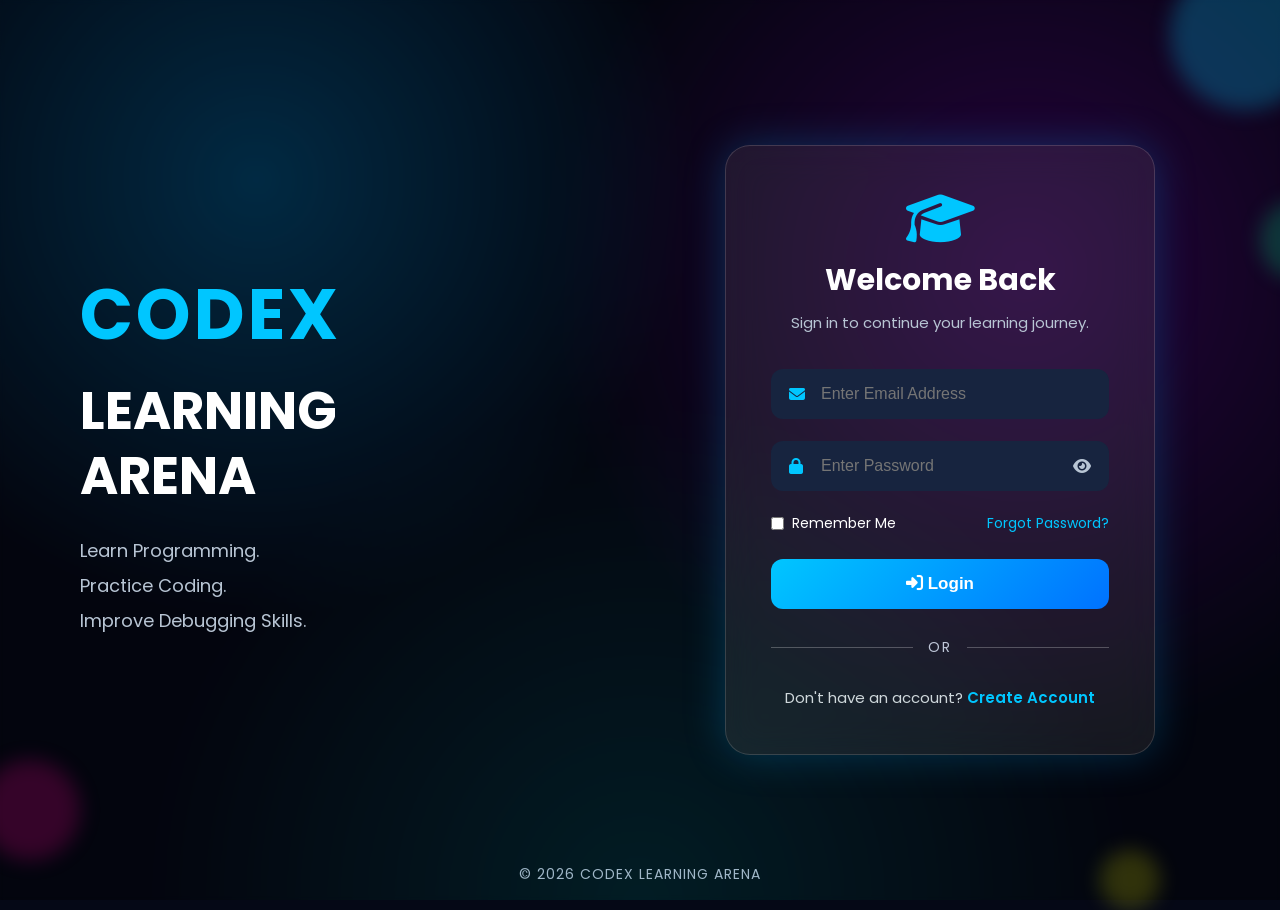
<file: login.html>
<!DOCTYPE html>
<html lang="en">

<head>

    <meta charset="UTF-8">
    <meta name="viewport" content="width=device-width, initial-scale=1.0">

    <title>CODEX LEARNING ARENA | Login</title>

    <link rel="stylesheet" href="login.css">

    <!-- Google Font -->
    <link href="https://fonts.googleapis.com/css2?family=Poppins:wght@300;400;500;600;700&display=swap"
        rel="stylesheet">

    <!-- Font Awesome -->
    <link rel="stylesheet" href="https://cdnjs.cloudflare.com/ajax/libs/font-awesome/6.7.2/css/all.min.css">

</head>

<body>

    <!-- Background -->
    <div class="background"></div>

    <!-- Dark Overlay -->
    <div class="overlay"></div>

    <!-- Main Container -->
    <div class="container">

        <!-- LEFT SIDE -->
        <div class="left-panel">

            <h1>CODEX</h1>

            <h2>LEARNING<br>ARENA</h2>

            <p>
                Learn Programming.<br>
                Practice Coding.<br>
                Improve Debugging Skills.
            </p>

        </div>

        <!-- RIGHT SIDE -->
        <div class="right-panel">
            <!-- Login Card -->

            <div class="login-card" id="loginArea">

                <div class="logo">

                    <i class="fa-solid fa-graduation-cap"></i>

                    <h2>Welcome Back</h2>

                    <p>Sign in to continue your learning journey.</p>

                </div>

                <!-- Email -->

                <div class="input-box">

                    <i class="fa-solid fa-envelope"></i>

                    <input type="email" id="email" placeholder="Enter Email Address" autocomplete="email" required>

                </div>

                <!-- Password -->

                <div class="input-box">

                    <i class="fa-solid fa-lock"></i>

                    <input type="password" id="password" placeholder="Enter Password" autocomplete="current-password"
                        required>

                    <i class="fa-solid fa-eye" id="togglePassword" onclick="togglePassword()"></i>

                </div>

                <!-- Remember -->

                <div class="remember">

                    <label>

                        <input type="checkbox" id="rememberMe">

                        Remember Me

                    </label>

                    <a href="javascript:void(0)">
                        Forgot Password?
                    </a>

                </div>

                <!-- Login Button -->

                <button class="login-btn" onclick="loginUser()">

                    <i class="fa-solid fa-right-to-bracket"></i>

                    Login

                </button>

                <!-- Divider -->

                <div class="divider">

                    <span>OR</span>

                </div>

                <!-- Create Account -->

                <div class="register">

                    Don't have an account?

                    <a href="javascript:void(0)" onclick="openRegister()">

                        Create Account 

                    </a>

                </div>

            </div>

        </div>
        <!-- Floating Glow Effects -->

        <div class="circle circle1"></div>

        <div class="circle circle2"></div>

        <div class="circle circle3"></div>

        <div class="circle circle4"></div>

        <!-- Bottom Text -->

      

    </div>
    <!-- End Right Panel -->


    </div>
    <!-- End Container -->


    <!-- Loader -->

    <div id="loader">

        <div class="loader-circle"></div>

    </div>


    <!-- Background Music (Optional) -->

    <!-- <audio id="clickSound">

        <source src="assets/click.mp3" type="audio/mpeg">

    </audio> -->


    <!-- JavaScript -->

    <script src="data/login.js"></script>
    <!-- Create Account Modal -->

    <div id="registerModal" class="modal">

        <div class="modal-content">

            <span class="close" onclick="closeRegister()">
                &times;
            </span>

            <h2>Create Account</h2>

            <input type="text" id="newUsername" placeholder="Full Name">

            <input type="email" id="newEmail" placeholder="Email Address">

            <input type="password" id="newPassword" placeholder="Password">

            <button class="register-btn" onclick="createAccount()">

                Create Account

            </button>

        </div>

    </div>


    <footer>

        <p>

            © 2026 CODEX LEARNING ARENA

        </p>

    </footer>

</body>

</html>
</file>
<file: login.css>
/* ==========================================
   CODEX LEARNING ARENA
   LOGIN PAGE
========================================== */

* {
    margin: 0;
    padding: 0;
    box-sizing: border-box;
}

body {

    font-family: 'Poppins', sans-serif;

    background: #050816;

    overflow: hidden;

    height: 100vh;

    display: flex;

    justify-content: center;

    align-items: center;

    color: #fff;

}

/* ========================= */

.background {

    position: fixed;

    inset: 0;

    background:

        radial-gradient(circle at 20% 20%,
            rgba(0, 170, 255, .35),
            transparent 35%),

        radial-gradient(circle at 80% 30%,
            rgba(180, 0, 255, .30),
            transparent 40%),

        radial-gradient(circle at bottom,
            rgba(0, 255, 255, .15),
            transparent 45%),

        #050816;

    animation: bgMove 15s linear infinite;

    z-index: -3;

}

@keyframes bgMove {

    0% {

        transform: scale(1);

    }

    50% {

        transform: scale(1.08);

    }

    100% {

        transform: scale(1);

    }

}

/* ========================= */

.overlay {

    position: fixed;

    inset: 0;

    background:

        rgba(0, 0, 0, .35);

    z-index: -2;

    backdrop-filter: blur(2px);

}

/* ========================= */

.container {

    width: 1200px;

    max-width: 95%;

    height: 700px;

    display: flex;

    justify-content: space-between;

    align-items: center;

}

/* ========================= */

.left-panel {

    width: 45%;

    padding: 40px;

}

.left-panel h1 {

    font-size: 70px;

    font-weight: 700;

    color: #00c6ff;

    letter-spacing: 3px;

}

.left-panel h2 {

    font-size: 52px;

    margin-top: 10px;

    line-height: 65px;

}

.left-panel p {

    margin-top: 25px;

    font-size: 18px;

    color: #b8c5d4;

    line-height: 35px;

}

/* ========================= */

.right-panel {

    width: 50%;

    display: flex;

    justify-content: center;

    align-items: center;

    position: relative;

}

/* ==========================================
   LOGIN CARD
========================================== */

.login-card {

    width: 430px;

    background: rgba(255, 255, 255, .08);

    border: 1px solid rgba(255, 255, 255, .15);

    backdrop-filter: blur(18px);

    border-radius: 25px;

    padding: 45px;

    box-shadow:
        0 0 40px rgba(0, 170, 255, .25);

    transition: .4s;

}

.login-card:hover {

    transform: translateY(-8px);

    box-shadow:
        0 0 60px rgba(0, 170, 255, .45);

}

/* ========================== */

.logo {

    text-align: center;

    margin-bottom: 35px;

}

.logo i {

    font-size: 55px;

    color: #00c6ff;

    margin-bottom: 12px;

}

.logo h2 {

    font-size: 30px;

    margin-bottom: 8px;

}

.logo p {

    color: #b8c5d4;

    font-size: 15px;

}

/* ========================== */

.input-box {

    position: relative;

    margin-bottom: 22px;

}

.input-box input {

    width: 100%;

    padding: 16px 50px;

    border: none;

    outline: none;

    border-radius: 12px;

    background: #17243f;

    color: #fff;

    font-size: 16px;

    transition: .3s;

}

.input-box input:focus {

    border: 2px solid #00c6ff;

    box-shadow:
        0 0 15px rgba(0, 198, 255, .4);

}

.input-box i:first-child {

    position: absolute;

    left: 18px;

    top: 50%;

    transform: translateY(-50%);

    color: #00c6ff;

}

#togglePassword {

    position: absolute;

    right: 18px;

    top: 50%;

    transform: translateY(-50%);

    cursor: pointer;

    color: #b8c5d4;

}

/* ========================== */

.remember {

    display: flex;

    justify-content: space-between;

    align-items: center;

    margin-bottom: 25px;

    font-size: 14px;

}

.remember label {

    display: flex;

    gap: 8px;

    align-items: center;

}

.remember a {

    color: #00c6ff;

    text-decoration: none;

}

.remember a:hover {

    text-decoration: underline;

}

/* ========================== */

.login-btn {

    width: 100%;

    padding: 15px;

    border: none;

    border-radius: 12px;

    background: linear-gradient(135deg, #00c6ff, #0072ff);

    color: #fff;

    font-size: 17px;

    font-weight: 600;

    cursor: pointer;

    transition: .35s;

}

.login-btn:hover {

    transform: translateY(-3px);

    box-shadow:
        0 10px 25px rgba(0, 198, 255, .4);

}

/* ==========================================
   DIVIDER
========================================== */

.divider {

    display: flex;

    align-items: center;

    justify-content: center;

    margin: 28px 0;

}

.divider::before,
.divider::after {

    content: "";

    flex: 1;

    height: 1px;

    background: rgba(255, 255, 255, .25);

}

.divider span {

    margin: 0 15px;

    color: #bfc7d8;

    font-size: 14px;

    letter-spacing: 2px;

}

/* ==========================================
   SOCIAL LOGIN
========================================== */

.social-login {

    display: flex;

    justify-content: center;

    gap: 20px;

    margin-bottom: 25px;

}

.social-login button {

    width: 55px;

    height: 55px;

    border: none;

    border-radius: 50%;

    background: #17243f;

    color: white;

    font-size: 22px;

    cursor: pointer;

    transition: .35s;

}

.social-login button:hover {

    background: #00c6ff;

    transform: translateY(-8px) rotate(360deg);

    box-shadow: 0 0 20px rgba(0, 198, 255, .6);

}

/* ==========================================
   REGISTER
========================================== */

.register {

    text-align: center;

    font-size: 15px;

    color: #cfd8dc;

}

.register a {

    color: #00c6ff;

    text-decoration: none;

    font-weight: 600;

}

.register a:hover {

    text-decoration: underline;

}

/* ==========================================
   FLOATING CIRCLES
========================================== */

.circle {

    position: absolute;

    border-radius: 50%;

    filter: blur(10px);

    animation: float 6s ease-in-out infinite;

}

.circle1 {

    width: 150px;

    height: 150px;

    background: rgba(0, 198, 255, .25);

    top: -40px;

    right: -40px;

}

.circle2 {

    width: 100px;

    height: 100px;

    background: rgba(255, 0, 150, .20);

    bottom: 40px;

    left: -20px;

    animation-delay: 1s;

}

.circle3 {

    width: 80px;

    height: 80px;

    background: rgba(0, 255, 150, .20);

    top: 200px;

    right: -60px;

    animation-delay: 2s;

}

.circle4 {

    width: 60px;

    height: 60px;

    background: rgba(255, 255, 0, .18);

    bottom: -10px;

    right: 120px;

    animation-delay: 3s;

}

@keyframes float {

    0% {

        transform: translateY(0px);

    }

    50% {

        transform: translateY(-20px);

    }

    100% {

        transform: translateY(0px);

    }

}

/* ==========================================
   FOOTER TEXT
========================================== */

.footer-text {

    position: absolute;

    bottom: -80px;

    left: 50%;

    transform: translateX(-50%);

    text-align: center;

}

.footer-text h3 {

    color: #00c6ff;

    letter-spacing: 2px;

    margin-bottom: 8px;

}

.footer-text p {

    color: #9fb0c3;

    font-size: 14px;

}

/* ==========================================
   REGISTER MODAL
========================================== */

.modal {

    display: none;

    position: fixed;

    inset: 0;

    background: rgba(0, 0, 0, .75);

    justify-content: center;

    align-items: center;

    z-index: 999;

}

.modal-content {

    width: 420px;

    background: #10182b;

    border-radius: 20px;

    padding: 35px;

    box-shadow: 0 0 40px rgba(0, 198, 255, .35);

    animation: popup .4s ease;

}

@keyframes popup {

    from {

        opacity: 0;

        transform: scale(.8);

    }

    to {

        opacity: 1;

        transform: scale(1);

    }

}

.modal-content h2 {

    text-align: center;

    margin-bottom: 25px;

    color: #00c6ff;

}

.modal-content input {

    width: 100%;

    padding: 15px;

    margin-bottom: 18px;

    border: none;

    outline: none;

    border-radius: 12px;

    background: #17243f;

    color: white;

    font-size: 15px;

}

.modal-content input:focus {

    border: 2px solid #00c6ff;

}

.register-btn {

    width: 100%;

    padding: 15px;

    border: none;

    border-radius: 12px;

    background: #00c6ff;

    color: white;

    cursor: pointer;

    font-size: 17px;

    transition: .3s;

}

.register-btn:hover {

    background: #0095ff;

}

.close {

    float: right;

    font-size: 28px;

    cursor: pointer;

    color: white;

}

/* ==========================================
   LOADER
========================================== */

#loader {

    display: none;

    position: fixed;

    inset: 0;

    background: #050816;

    justify-content: center;

    align-items: center;

    z-index: 9999;

}

.loader-circle {

    width: 80px;

    height: 80px;

    border: 8px solid rgba(255, 255, 255, .2);

    border-top: 8px solid #00c6ff;

    border-radius: 50%;

    animation: spin 1s linear infinite;

}

@keyframes spin {

    100% {

        transform: rotate(360deg);

    }

}

/* ==========================================
   FOOTER
========================================== */

footer {

    position: fixed;

    bottom: 15px;

    left: 50%;

    transform: translateX(-50%);

    color: #a0b7c8;

    font-size: 14px;

    letter-spacing: 1px;

}

/* ==========================================
   RESPONSIVE
========================================== */

@media(max-width:992px) {

    .container {

        flex-direction: column;

        justify-content: center;

        gap: 40px;

        height: auto;

        padding: 40px 20px;

    }

    .left-panel {

        width: 100%;

        text-align: center;

    }

    .left-panel h1 {

        font-size: 48px;

    }

    .left-panel h2 {

        font-size: 34px;

        line-height: 45px;

    }

    .right-panel {

        width: 100%;

    }

    .login-card {

        width: 100%;

        max-width: 430px;

    }

}

@media(max-width:600px) {

    .left-panel h1 {

        font-size: 36px;

    }

    .left-panel h2 {

        font-size: 26px;

        line-height: 36px;

    }

    .login-card {

        padding: 25px;

    }

    .input-box input {

        padding: 14px 45px;

    }

    .social-login {

        gap: 12px;

    }

    .social-login button {

        width: 48px;

        height: 48px;

    }

}
</file>
